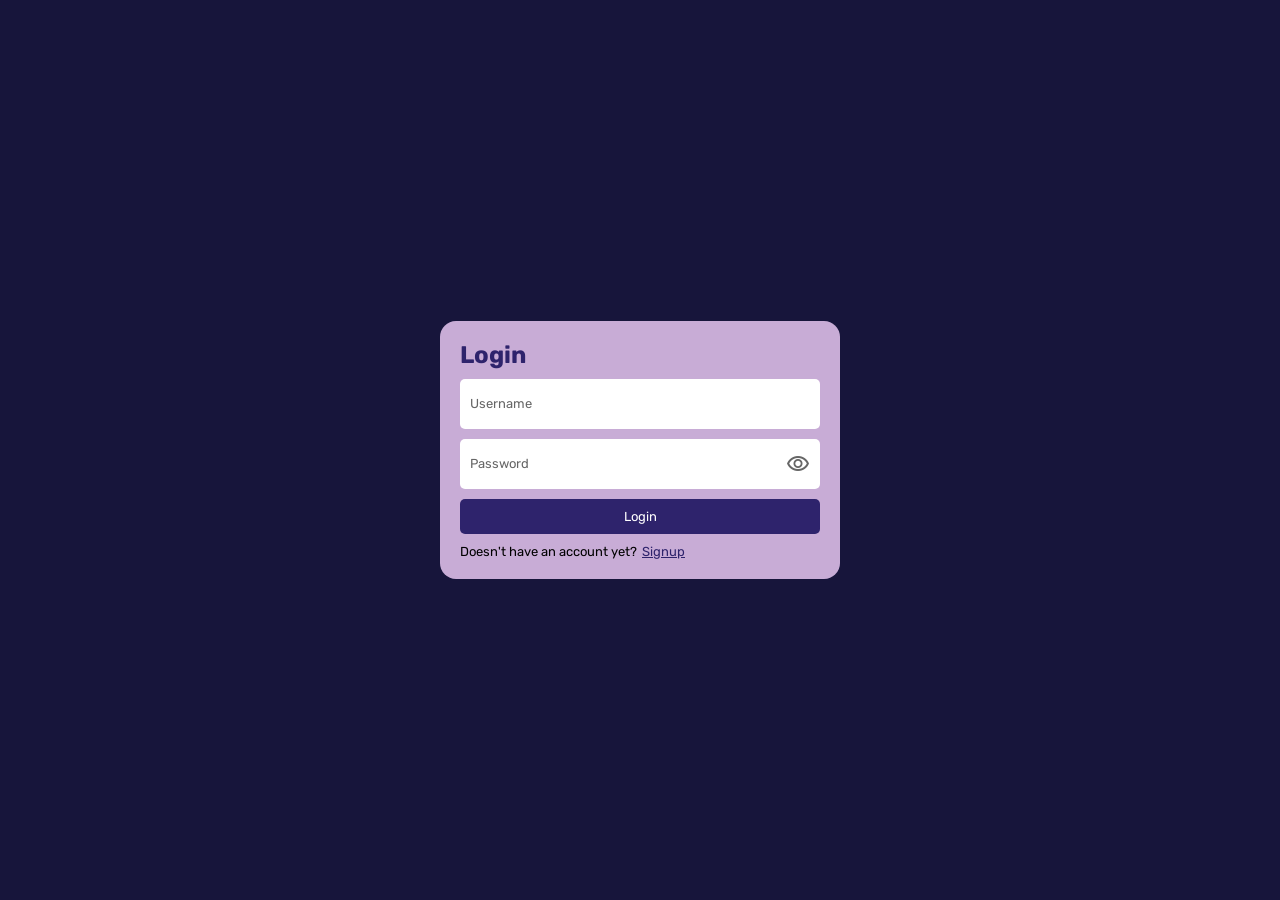
<file: index.html>
<!DOCTYPE html>
<html lang="en">
<head>
    <meta charset="UTF-8">
    <meta name="viewport" content="width=device-width, initial-scale=1.0">
    <title>Login</title>
    <link rel="Stylesheet" href="style.css">
    <link rel="stylesheet" href="https://fonts.googleapis.com/css2?family=Material+Symbols+Outlined:opsz,wght,FILL,GRAD@20,350,0,0" />
</head>
<body>
    <div class="login-box">
        <form action="/" class="form-container active" id="login-form">
            <h2>Login</h2>
            <div class="input-user">
                <input id="username-login" type="text" placeholder="Username">
                <label for="username-login">Username</label>
            </div>
            <div class="input-user">
                <input id="password-login" type="password" placeholder="Password">
                <label for="password-login">Password</label>
                <span class="material-symbols-outlined">visibility</span>
            </div>
            <button id="login-btn" type="button">Login</button>
        </form>
        <form action="/" class="form-container" id="signup-form">
            <h2>Signup</h2>
            <div class="name">
                <div class="input-user">
                    <input id="first-name" type="text" placeholder="First Name">
                    <label for="first-name">First Name</label>
                </div>
                <div class="input-user">
                    <input id="last-name" type="text" placeholder="last-name">
                    <label for="last-name" id="last-name">Last Name</label>
                </div>
            </div>
            <div class="input-user">
                <input id="username-signup" type="text" placeholder="Username">
                <label for="username-signup">Username</label>
            </div>
            <div class="input-user">
                <input id="password-signup" type="password" placeholder="Password">
                <label for="password-signup">Password</label>
                <span class="material-symbols-outlined">visibility</span>
                <p class="password-req">*Password length min 8 character</p>
            </div>
            <button id="signup-btn" type="button">Signup</button>
        </form>
        <div class="page-link">
            <p class="page-status">Doesn't have an account yet?</p>
            <div id="page-switch">Signup</div>
        </div>
    </div>
    <script src="script.js"></script>
</body>
</html>
</file>
<file: style.css>
@import url('https://fonts.googleapis.com/css2?family=Rubik:ital,wght@0,300..900;1,300..900&display=swap');

*{
    padding: 0;
    margin: 0;
    box-sizing: border-box;
    font-family: "Rubik", sans-serif;
}
body{
    width: 100vw;
    height: 100vh;
    background-color: #17153B;
    display: grid;
    /* justify-content: center;
    align-items: center; */
}
/* Below here is style for index.html */
.login-box{
    background-color: #C8ACD6;
    width: 400px;
    padding: 20px;
    border-radius: 16px;
    align-self: center;
    justify-self: center;
}
h2{
    color: #2E236C;
}
/* Style for form when inactive (TRANSISISI MASIH KASAR)*/
.form-container{
    opacity: 0;
    position: absolute;
    pointer-events: none;
    flex-direction: column;
    gap: 10px;
    transform: translateY(20px);
    transition: opacity 0.5s ease, transform 0.5s ease;
}
/* style for form when active */
.form-container.active{
    opacity: 1;
    position: relative;
    pointer-events: auto;
    display: flex;
    flex-direction: column;
    gap: 10px;
    transform: translateY(0px);
}
.name{
    display: flex;
    gap: 10px;
}
.input-user{
    position: relative;
}
/* Style for input box */
.input-user input{
    width: 100%;
    height: 50px;
    border-radius: 5px;
    border: none;
    padding: 10px;
}
/* Style for password eye simbol */
.input-user .material-symbols-outlined{
    color: #666666;
    background-color: transparent;
    border: none;
    position: absolute;
    top: 50%;
    transform: translateY(-50%);
    right: 10px;
    cursor: pointer;
}
/* Style for transisition when input box filled*/
.input-user label, input{
    transition: 0.4s ease;
}
/* Style for label*/
.input-user label{
    position: absolute;
    left: 10px;
    top: 17px;
    cursor: text;
    font-size: small;
    color: #666666;
}
/* Style for size input box when filled */
.input-user input:not(:placeholder-shown), .input-user input:focus{
    height: 60px;
    padding-bottom: 0px;
}
/* Style for moving label when input box filled */
.input-user input:not(:placeholder-shown) ~ label, .input-user input:focus ~ label{
    transform: translate(0px, -10px);
}
/* Style for transparent placeholder, so only label shown in input box */
.input-user input::placeholder{
    opacity: 0;
}
/* Style for not display browser default password eye toggle */
.input-user input::-ms-reveal,
.input-user input::-ms-clear,
.input-user input::-webkit-clear-button,
.input-user input::-webkit-password-toggle{
    display: none;
}
.input-user p{
    font-size: 0;
    color: #2E236C;
    transition: 0.3s;
}
.input-user input:not(:placeholder-shown) ~ .password-req{
    font-size: small;
    margin-top: 5px;
}
form > button{
    background-color: #2E236C;
    color: white;
    font-size: small;
    width: 100%;
    height: 35px;
    border: none;
    border-radius: 5px;
    cursor: pointer;
    transition-duration: 0.3s;
}
form > button:hover{
    background-color: #2e236c71;
}
.page-link{
    display: flex;
    font-size: small;
    margin-top: 10px;
    gap: 5px;
}
.page-link div{
    background-color: transparent;
    color: #2E236C;
    text-decoration: underline;
    border: none;
    cursor: pointer;
    transition-duration: 0.3s;
}
.page-link div:hover{
    color: #2e236c71;
}

/* Below here is style for home.html */
</file>
